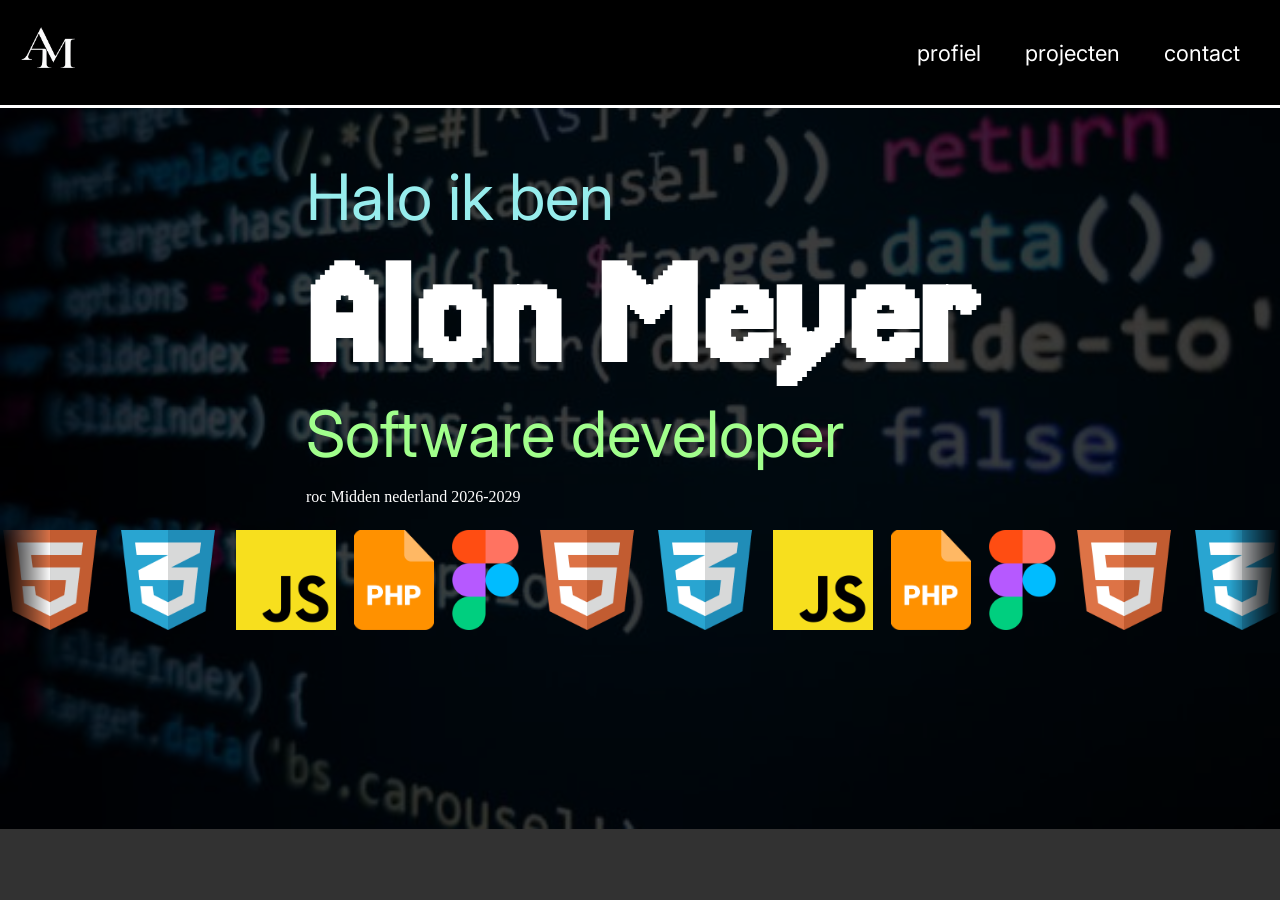
<file: index.html>
<!DOCTYPE html>
<html lang="en">

<head>
    <meta charset="UTF-8">
    <meta name="viewport" content="width=device-width, initial-scale=1.0">
    <link rel="stylesheet" href="portfolio_AlonMeyerhomepagina.css">
    <link rel="stylesheet" href="portfolio.css">
    <title>Home</title>
</head>

<body>
    <nav>
        <a href="index.html"><img src="fotos_portfolio/portfolioAM.png" alt=""></a>
        <span><a href="portfolio_vaardigheden.html">profiel</a>
            <a href="projecten_portefolio.html">projecten</a>
            <a href="contact.html">contact</a></span>
    </nav>
    <main>
        <div>
            <h1>Halo ik ben</h1>
            <h1>Alon Meyer</h1>
            <h1>Software developer</h1>
            <p>roc Midden nederland 2026-2029</p>
        </div>
        <section class="carousel">
            <div class="carousel_icon">
                <img src="fotos_portfolio/htmllogo.png" alt="">
                <img src="fotos_portfolio/csslogo.png" alt="">
                <img src="fotos_portfolio/java_script_logo.png" alt="">
                <img src="fotos_portfolio/php.png" alt="">
                <img src="fotos_portfolio/figma.png" alt="">
                <img src="fotos_portfolio/htmllogo.png" alt="">
                <img src="fotos_portfolio/csslogo.png" alt="">
                <img src="fotos_portfolio/java_script_logo.png" alt="">
                <img src="fotos_portfolio/php.png" alt="">
                <img src="fotos_portfolio/figma.png" alt="">
                <img src="fotos_portfolio/htmllogo.png" alt="">
                <img src="fotos_portfolio/csslogo.png" alt="">
                <img src="fotos_portfolio/java_script_logo.png" alt="">
                <img src="fotos_portfolio/php.png" alt="">
                <img src="fotos_portfolio/figma.png" alt="">
                <img src="fotos_portfolio/htmllogo.png" alt="">
                <img src="fotos_portfolio/csslogo.png" alt="">
                <img src="fotos_portfolio/java_script_logo.png" alt="">
                <img src="fotos_portfolio/php.png" alt="">
                <img src="fotos_portfolio/figma.png" alt="">
                <img src="fotos_portfolio/htmllogo.png" alt="">
                <img src="fotos_portfolio/csslogo.png" alt="">
                <img src="fotos_portfolio/java_script_logo.png" alt="">
                <img src="fotos_portfolio/php.png" alt="">
                <img src="fotos_portfolio/figma.png" alt="">
                <img src="fotos_portfolio/htmllogo.png" alt="">
                <img src="fotos_portfolio/csslogo.png" alt="">
                <img src="fotos_portfolio/java_script_logo.png" alt="">
                <img src="fotos_portfolio/php.png" alt="">
                <img src="fotos_portfolio/figma.png" alt="">
            </div>
        </section>
    </main>
</body>

</html>
</file>
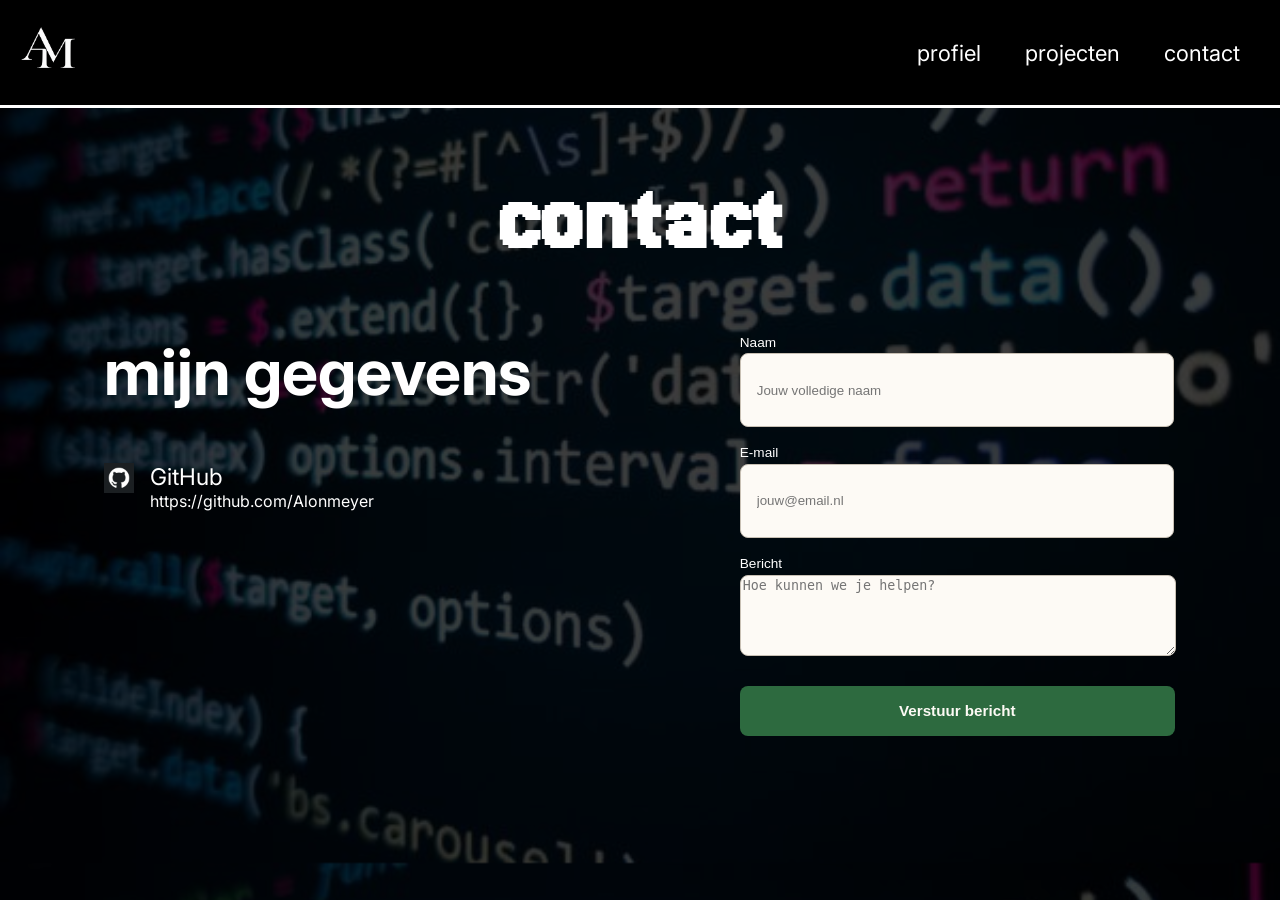
<file: contact.html>
<!DOCTYPE html>
<html lang="en">

<head>
    <meta charset="UTF-8">
    <meta name="viewport" content="width=device-width, initial-scale=1.0">
    <title>Contact</title>
    <link rel="stylesheet" href="contact.css">
    <link rel="stylesheet" href="portfolio.css">
</head>

<body>
    <nav>
        <a href="index.html"><img src="fotos_portfolio/portfolioAM.png" alt=""></a>
        <span><a href="portfolio_vaardigheden.html">profiel</a>
            <a href="projecten_portefolio.html">projecten</a>
            <a href="contact.html">contact</a></span>
    </nav>
    <main>
        <h1>contact</h1>
        <div>
            <div class="mijn-gegevens">
                <h2>mijn gegevens</h2>
                <div class="list">

                    <div><img src="fotos_portfolio/github_logo_image.png"></div>
                    <div>
                        <h3>GitHub</h3>
                        <a href="https://github.com/Alonmeyer">https://github.com/Alonmeyer</a>
                    </div>
                </div>
            </div>
            <div class="formulier">
                <form action="mailto:someone@example.com" method="post" enctype="text/plain">
                    <label for="name">Naam</label>
                    <input name="name" placeholder="Jouw volledige naam">
                    <label for="mail">E-mail</label>
                    <input name="E-mail" placeholder="jouw@email.nl">
                    <label for="help">Bericht</label>
                    <textarea name="help" rows="5" placeholder="Hoe kunnen we je helpen?"></textarea>
                    <button>Verstuur bericht</button>
                </form>
            </div>
        </div>
    </main>
</body>

</html>
</file>
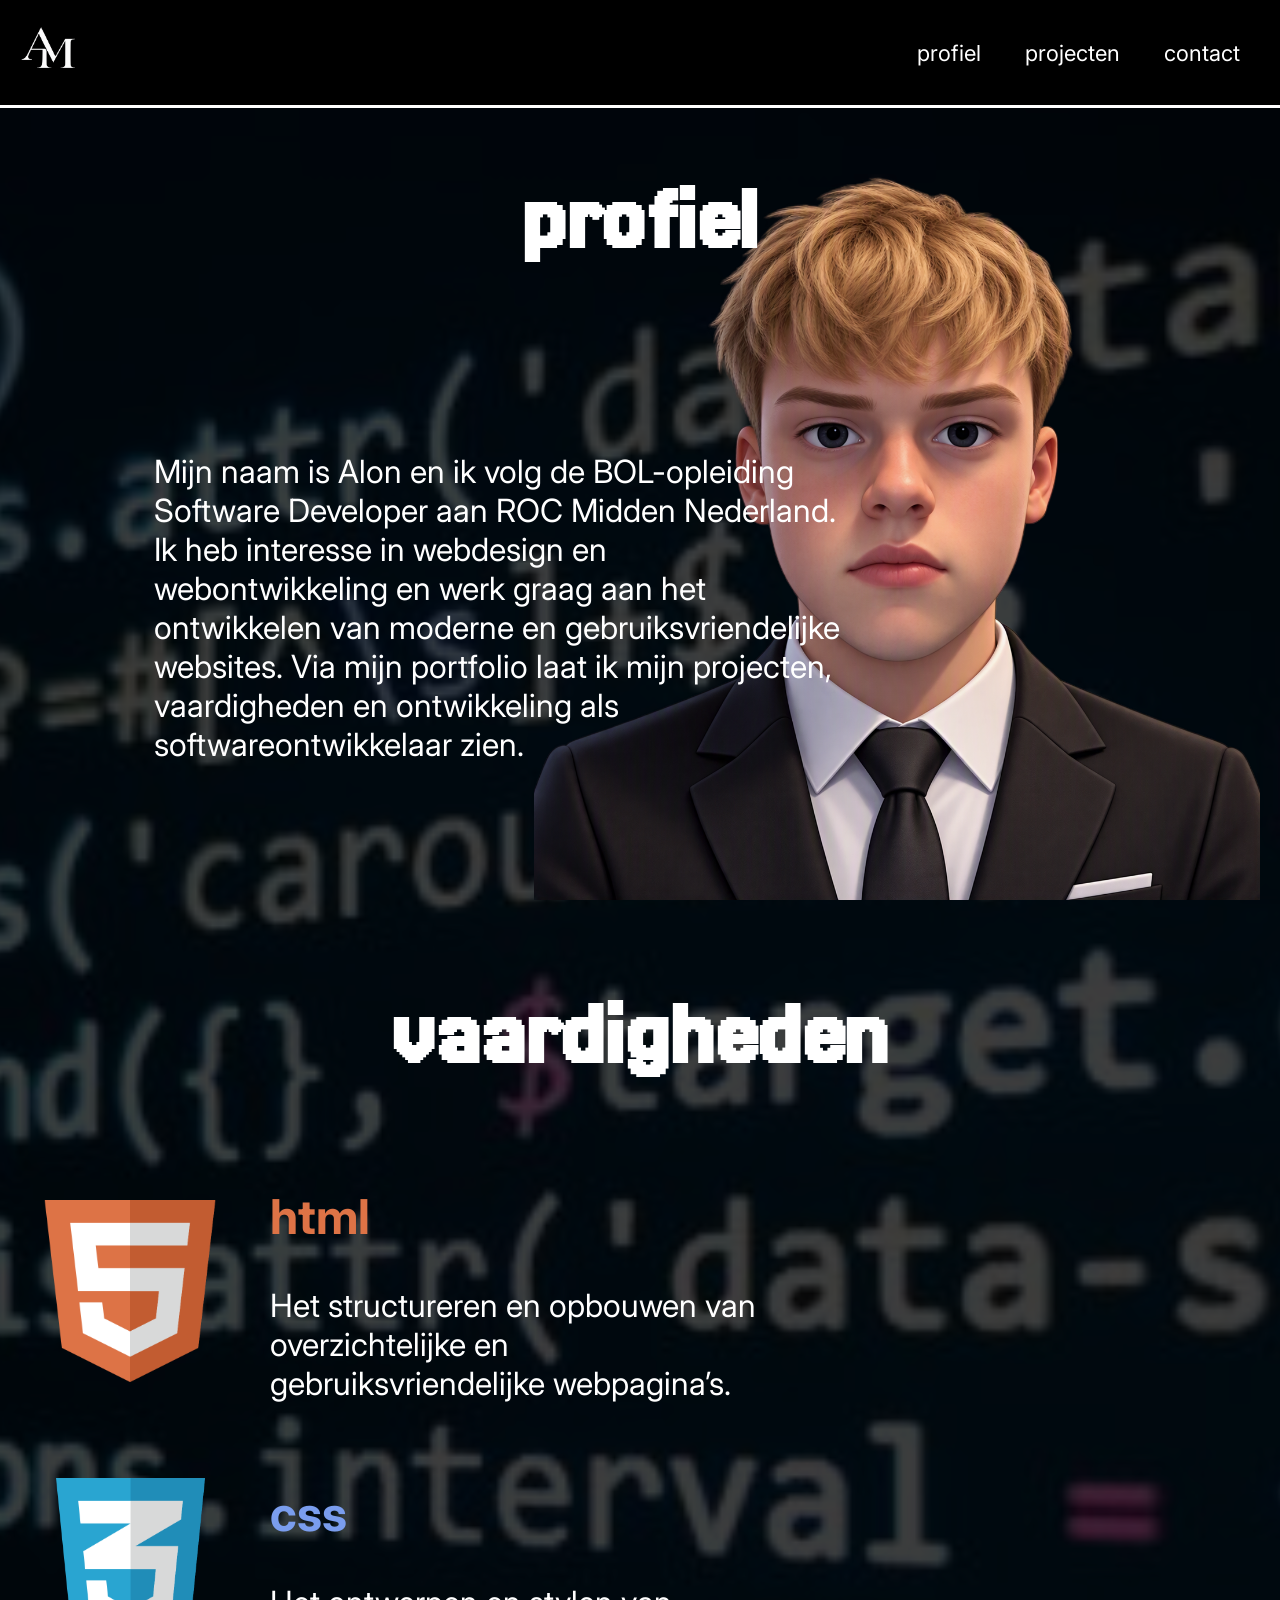
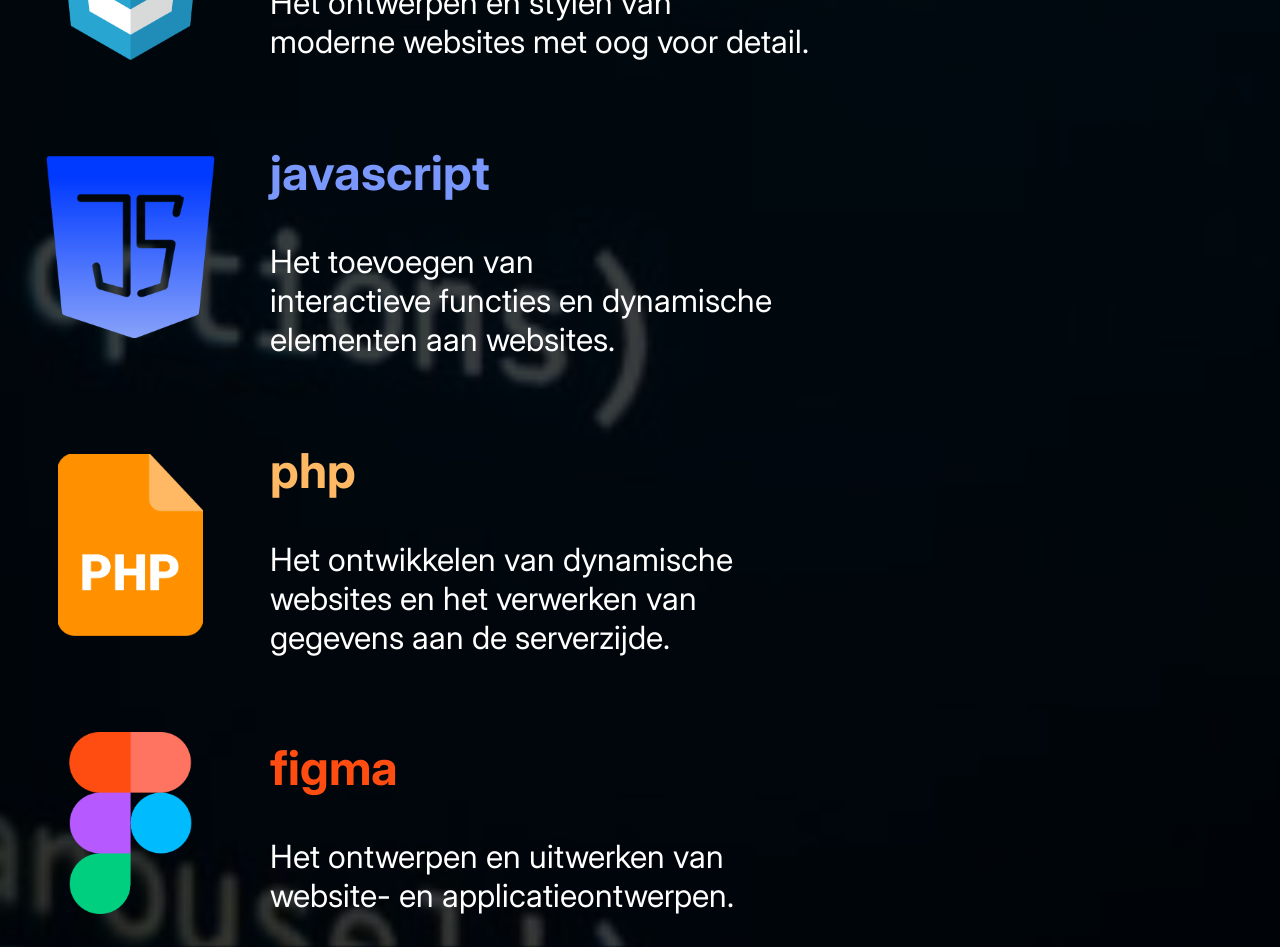
<file: portfolio_vaardigheden.html>
<!DOCTYPE html>
<html lang="en">

<head>
    <meta charset="UTF-8">
    <meta name="viewport" content="width=device-width, initial-scale=1.0">
    <link rel="stylesheet" href="portfolio_vaardigheden.css">
    <link rel="stylesheet" href="portfolio.css">
    <title>Vaardigheden</title>
</head>

<body>
    <nav>
        <a href="index.html"><img src="fotos_portfolio/portfolioAM.png" alt=""></a>
        <span><a href="portfolio_vaardigheden.html">profiel</a>
            <a href="projecten_portefolio.html">projecten</a>
            <a href="contact.html">contact</a></span>
    </nav>
    <main>
        <div class="profiel">
            <h1>profiel</h1>
            <img src="fotos_portfolio/avatar profiel in pak.png .png" alt="">
            <div class="profiel_text">
                <p>Mijn naam is Alon en ik volg de BOL-opleiding<br>
                    Software Developer aan ROC Midden Nederland.<br>
                    Ik heb interesse in webdesign en<br>
                    webontwikkeling en werk graag aan het<br>
                    ontwikkelen van moderne en gebruiksvriendelijke<br>
                    websites. Via mijn portfolio laat ik mijn projecten,<br>
                    vaardigheden en ontwikkeling als<br>
                    softwareontwikkelaar zien.
                </p>
            </div>
        </div>
        <div class="vaardigheden">
            <h1>vaardigheden</h1>
            <div class="container">
                <div><img src="fotos_portfolio/htmllogo.png" alt=""></div>
                <div>
                    <h2>html</h2>
                    <p>Het structureren en opbouwen van <br> overzichtelijke en <br> gebruiksvriendelijke webpagina’s.
                    </p>
                </div>
                <div><img src="fotos_portfolio/csslogo.png" alt=""></div>
                <div>
                    <h2>css</h2>
                    <p>Het ontwerpen en stylen van <br>
                        moderne websites met oog voor detail.</p>
                </div>
                <div><img src="fotos_portfolio/java-script.png" alt=""></div>
                <div>
                    <h2>javascript</h2>
                    <p>Het toevoegen van <br>
                        interactieve functies en dynamische <br>
                        elementen aan websites.</p>
                </div>
                <div><img src="fotos_portfolio/php.png" alt=""></div>
                <div>
                    <h2>php</h2>
                    <p>Het ontwikkelen van dynamische <br>
                        websites en het verwerken van <br>
                        gegevens aan de serverzijde.</p>
                </div>
                <div><img src="fotos_portfolio/figma.png" alt=""></div>
                <div>
                    <h2>figma</h2>
                    <p>Het ontwerpen en uitwerken van<br>
                        website- en applicatieontwerpen. </p>
                </div>
            </div>
        </div>
    </main>
</body>

</html>
</file>
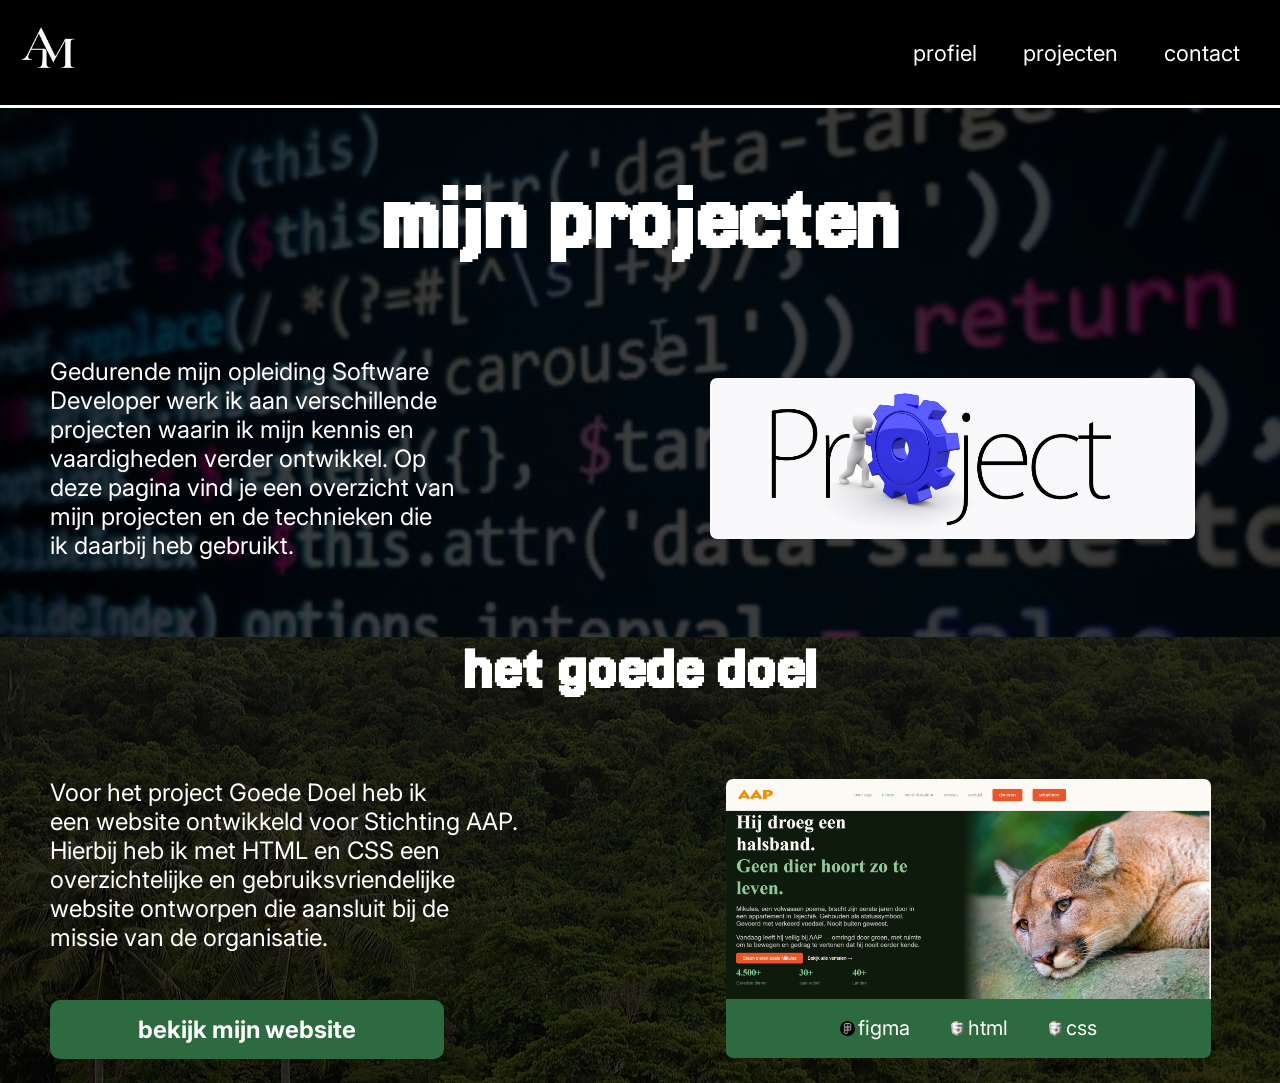
<file: projecten_portefolio.html>
<!DOCTYPE html>
<html lang="en">

<head>
    <meta charset="UTF-8">
    <meta name="viewport" content="width=device-width, initial-scale=1.0">
    <title>Projecten</title>
    <link rel="stylesheet" href="projecten.css">
    <link rel="stylesheet" href="portfolio.css">
</head>

<body>
    <nav>
        <a href="index.html"><img src="fotos_portfolio/portfolioAM.png" alt=""></a>
        <span><a href="portfolio_vaardigheden.html">profiel</a>
            <a href="projecten_portefolio.html">projecten</a>
            <a href="contact.html">contact</a></span>
    </nav>
    <div class="mijn_projecten">
        <h1>mijn projecten</h1>
        <div class="twosides">
            <div>
                <p>
                    Gedurende mijn opleiding Software <br>
                    Developer werk ik aan verschillende <br>
                    projecten waarin ik mijn kennis en <br>
                    vaardigheden verder ontwikkel. Op <br>
                    deze pagina vind je een overzicht van <br>
                    mijn projecten en de technieken die <br>
                    ik daarbij heb gebruikt.
                </p>
            </div>
            <div>
                <img src="fotos_portfolio/geralt-project-1287781_1920.jpg" alt="">
            </div>
        </div>
    </div>

    <div class="het_goede_doel">
        <h2>het goede doel</h2>
        <div class="twosides">
            <div>
                <p>
                    Voor het project Goede Doel heb ik <br>
                    een website ontwikkeld voor Stichting AAP.<br>
                    Hierbij heb ik met HTML en CSS een<br>
                    overzichtelijke en gebruiksvriendelijke<br>
                    website ontworpen die aansluit bij de<br>
                    missie van de organisatie.
                </p>
                <a href="websitestichtingaapkopie/website_stichting_aap_project_kopie.html"><button>bekijk mijn website</button></a>
            </div>
            <div>
                <img src="fotos_portfolio/stichtingaap.png" alt="">
                <div class="strip">
                    <div><img src="fotos_portfolio/figmalogo.png">figma</div>
                    <div><img src="fotos_portfolio/htmlgrijs.png">html</div>
                    <div><img src="fotos_portfolio/css_grijs.png">css</div>
                </div>
            </div>
        </div>
    </div>
</body>

</html>
</file>
<file: portfolio_AlonMeyerhomepagina.css>
@font-face {
    font-family: jersey20;
    src: url('fonts_portfolio/Jersey20-Regular.ttf');
}

@font-face {
    font-family: inter;
    src: url('fonts_portfolio/Inter/Inter-VariableFont_opsz\,wght.ttf');
}

body {
    margin: 0;
    background: linear-gradient(0deg, rgba(0, 0, 0, 0.76) 0%, rgba(0, 0, 0, 0.76) 100%),
        url(fotos_portfolio/codeBackgroundImage.png) lightgray 50% / cover no-repeat;
}


main {
    display: flex;
    flex-direction: column;
    align-items: center;
    justify-content: center;
    height: 590px;
}

main>div {
    display: flex;
    flex-direction: column;
}

h1 {
    color: white;
    border: #FFF solid 0px;
    margin: 0px;
    padding: 0px;
}

h1:nth-child(1) {
    color: #97EDED;
    font-family: inter;
    font-size: 64px;
    font-style: normal;
    font-weight: 400;
    line-height: normal;
}

h1:nth-child(2) {
    font-family: jersey20;
    font-size: 160px;
}

h1:nth-child(3) {
    color: #A1FF8C;
    font-family: inter;
    font-size: 64px;
    font-style: normal;
    font-weight: 400;
    line-height: normal;
}

p {
    color: white;
}
.carousel{
    width: 100%;
  overflow: hidden;
  container-type: inline-size;
  padding: 8px 0 18px;
  -webkit-mask-image: linear-gradient(to right, transparent, #000 4%, #000 96%, transparent);
  mask-image: linear-gradient(to right, transparent, #000 4%, #000 96%, transparent);
}
.carousel_icon>img {
    height: 100px;
}

.carousel {
    width: 100%;
    overflow: hidden;
}

.carousel_icon {
    display: flex;
    width: max-content;
    gap: 18px;
    animation: infinite-scroll 12s linear infinite;
}

.carousel_icon img {
    height: 100px;
    flex-shrink: 0;
}

@keyframes infinite-scroll {
    to {
        transform: translateX(0);
    }

    from {
        transform: translateX(calc(-50% - 9px));
    }
}
</file>
<file: portfolio.css>
@font-face {
    font-family: jersey20;
    src: url('fonts_portfolio/Jersey20-Regular.ttf');
}

@font-face {
    font-family: inter;
    src: url('fonts_portfolio/Inter/Inter-VariableFont_opsz\,wght.ttf');
}

nav {
    border-bottom: solid white;
    display: flex;
    justify-content: space-between;
    background-color: black;
    align-items: center;
}

nav img {
    width: 100px;
    height: 100px;
    flex-shrink: 0;
    aspect-ratio: 1/1;
}

nav a {
    margin-top: 0px;
    margin-right: 40px;
    align-items: center;
    color: #FFF;
    font-family: inter;
    font-size: 22px;
    font-style: normal;
    font-weight: 400;
    line-height: normal;
    text-decoration: none;
}
nav a:hover{
    text-decoration: underline;
}
</file>
<file: contact.css>
body {
    margin: 0px;
    background: linear-gradient(0deg, rgba(0, 0, 0, 0.76) 0%, rgba(0, 0, 0, 0.76) 100%),
        url(fotos_portfolio/codeBackgroundImage.png) lightgray 50% / cover repeat-y;
    color: white;
}

h1 {
    color: white;
    font-family: 'jersey20';
    font-size: 96px;
    text-align: center;
}

main {
    position: relative;
}

main>div {
    display: flex;
    justify-content: space-around;
}


h2 {
    font-family: 'inter';
    font-size: 64px;
    margin-top: 0;
}

.list {
    display: grid;
    grid-template-columns: min-content min-content;
    gap: 16px;
}

.list img {
    height: 30px;
    width: 30px;
}


h3 {
    font-family: 'inter';
    font-size: 23px;
    font-weight: 400;
    margin: 0px;
}

a {
    font-family: 'inter';
    font-size: 16px;
    color: white;
    text-decoration: none;
}

a:hover {
    font-family: 'inter';
    color: white;
    text-decoration: underline;
}

.formulier {
    padding-bottom: 30px;
}

main form {
    box-sizing: border-box;
    display: flex;
    flex-direction: column;
    justify-content: space-evenly;

}

label {
    color: white;
    font-family: Arial, Helvetica, sans-serif;
    font-size: 13.6px;
    font-style: normal;
    font-weight: 500;
    line-height: 20.4px;
}

input {
    display: flex;
    height: 48.4px;
    width: 400px;
    padding: 12px 16px;
    flex-direction: column;
    justify-content: center;
    align-items: flex-start;
    margin-bottom: 16px;

    border-radius: 8px;
    border: 0.8px solid #C8C0B4;
    background: #FDFAF5;
}


textarea {
    display: block;
    border-radius: 8px;
    border: 0.8px solid #C8C0B4;
    background: #FDFAF5;
    width: 430px;
}

button {
    margin-top: 2em;
    width: 435px;
    border-radius: 8px;
    background: #2D6A3F;
    color: #FDFAF5;
    text-align: center;
    font-family: Arial, Helvetica, sans-serif;
    font-size: 15.2px;
    font-style: normal;
    font-weight: 600;
    line-height: 22.8px;
    border: none;
    height: 50px;
}

button:hover {
    background-color: #E8562A;
    text-decoration: underline;
}
</file>
<file: portfolio_vaardigheden.css>
body {
    margin: 0;
    background: linear-gradient(0deg, rgba(0, 0, 0, 0.76) 0%, rgba(0, 0, 0, 0.76) 100%),
        url(fotos_portfolio/codeBackgroundImage.png) lightgray 50% / cover repeat-y;
}

h1 {
    color: white;
    font-family: 'jersey20';
    font-size: 96px;
    text-align: center;
}

.profiel {
    position: relative;
    height: 702px;
}

.profiel img {
    height: 726px;
    width: 726px;
    position: absolute;
    top: 2px;
    right: 20px;
    z-index: -1;
}

.profiel div {
    position: relative;
    top: 17%;
    left: 12%;
}

.vaardigheden {
    padding-top: 48px;
}

.container {
    display: grid;
    grid-template-columns: 260px auto;
    gap: 10px;

    color: #FFFF;
    font-family: 'inter';
    font-size: 48px;
    font-style: normal;
    font-weight: 400;
    line-height: normal;
}

.container img {
    height: 182px;
}

h2 {
    font-family: 'inter';
    font-size: 48px;
    color: white;
}

.container>div:nth-child(odd) {
    display: flex;
    justify-content: center;
    align-items: center;
}

.container>div:nth-child(1) img {
    width: 182px;
}

.container>div:nth-child(2) h2 {
    color: #DD7346;
}

.container>div:nth-child(3) img {
    width: 159px;
}

.container>div:nth-child(4) h2 {
    color: #7A9DEE;
}

.container>div:nth-child(5) img {
    width: 183px;
}

.container>div:nth-child(6) h2 {
    color: #7A97FB;
}

.container>div:nth-child(7) img {
    width: 145px;
}

.container>div:nth-child(8) h2 {
    color: #FFB864;
}

.container>div:nth-child(9) img {
    width: 123px;
}

.container>div:nth-child(10) h2 {
    color: #FF4D12;
}

p {
    font-family: 'inter';
    font-size: 32px;
    color: white;
}
</file>
<file: projecten.css>
body {
    margin: 0;
    background: linear-gradient(0deg, rgba(0, 0, 0, 0.76) 0%, rgba(0, 0, 0, 0.76) 100%),
        url(fotos_portfolio/codeBackgroundImage.png) lightgray 50% / cover repeat-y;
    color: white;
    font-family: 'jersey20';
    font-size: 24px;
    font-family: inter;
}

h1 {
    color: white;
    font-family: 'jersey20';
    font-size: 96px;
    text-align: center;
}

h2 {
    color: white;
    font-family: 'jersey20';
    font-size: 64px;
    text-align: center;
}

.mijn_projecten {
    position: relative;
}

.twosides {
    display: grid;
    grid-template-columns: auto auto;
    padding-left: 50px;
}

.mijn_projecten>div>div:nth-child(2) {
    display: flex;
    flex-direction: column;
    justify-content: center;
    align-items: center;
}

.mijn_projecten img {
    height: 161px;
    width: 485px;
    border-radius: 7px;
}

.het_goede_doel {
    position: relative;
    background: linear-gradient(0deg, rgba(0, 0, 0, 0.76) 0%, rgba(0, 0, 0, 0.76) 100%),
        url(fotos_portfolio/jungle\ foto.jpg) lightgray 50% / cover repeat-y;
}

.het_goede_doel img {
    height: 220px;
    width: 485px;
    border-top-left-radius: 7px;
    border-top-right-radius: 7px;
}

.het_goede_doel>div>div:nth-child(1)> a button {
    height: 59px;
    width: 394px;
    background-color: #2D6A3F;
    color: white;
    font-family: 'inter';
    font-size: 24px;
    font-weight: bold;
    border-radius: 10px;
    margin: 1em 0px;
    border: none;
}
.het_goede_doel>div>div:nth-child(1)> a button:hover{
    background-color: #E8562A;
}
.het_goede_doel>div>div:nth-child(2) {
    display: flex;
    flex-direction: column;
    justify-content: center;
    align-items: center;
}

.strip {
    display: flex;
    justify-content: center;
    align-items: center;
    height: 59px;
    width: 485px;
    background-color: #2D6A3F;
    color: white;
    font-size: 20px;
    border-bottom-left-radius: 7px;
    border-bottom-right-radius: 7px;
}

.strip div {
    padding: 0px 20px;
    display: flex;
    justify-content: center;
    align-items: center;
}

.strip img {
    width: 15px;
    height: 15px;
    margin-right: 3px;
}
</file>
